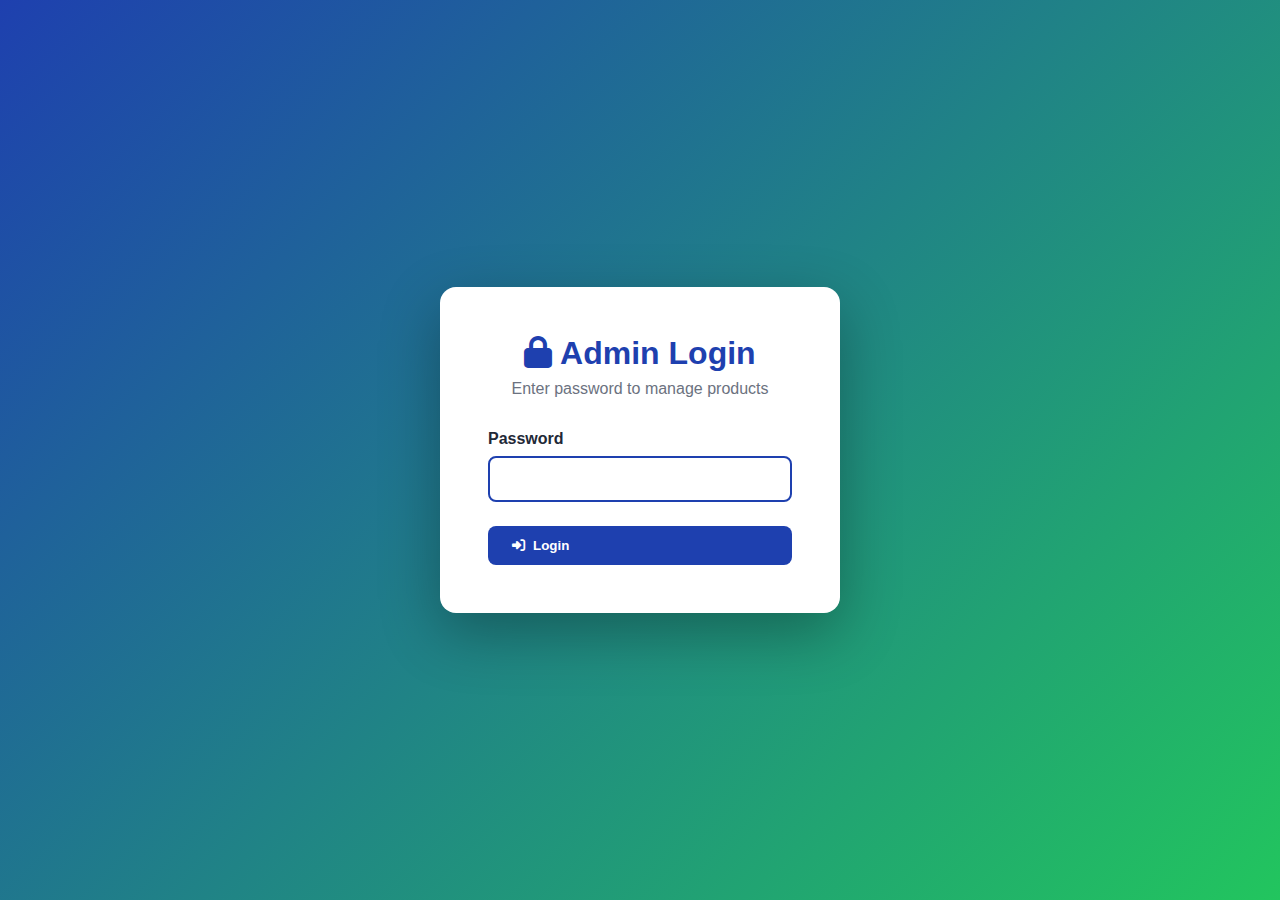
<file: admin/direct-admin.html>
<!DOCTYPE html>
<html lang="en">
<head>
    <meta charset="UTF-8">
    <meta name="viewport" content="width=device-width, initial-scale=1.0">
    <title>Product Admin</title>
    <link rel="stylesheet" href="https://cdnjs.cloudflare.com/ajax/libs/font-awesome/6.5.1/css/all.min.css">
    <style>
        :root {
            --primary: #1E40AF;
            --success: #22C55E;
            --amber: #F59E0B;
            --danger: #EF4444;
            --bg: #F9FAFB;
            --text: #1F2937;
            --text-light: #6B7280;
            --border: #E5E7EB;
        }

        * { margin: 0; padding: 0; box-sizing: border-box; }
        
        body {
            font-family: -apple-system, BlinkMacSystemFont, 'Segoe UI', sans-serif;
            background: var(--bg);
            color: var(--text);
        }

        .container {
            max-width: 1400px;
            margin: 0 auto;
            padding: 2rem;
        }

        .header {
            background: white;
            padding: 2rem;
            border-radius: 12px;
            box-shadow: 0 1px 3px rgba(0,0,0,0.1);
            margin-bottom: 2rem;
            display: flex;
            justify-content: space-between;
            align-items: center;
        }

        .header h1 {
            color: var(--primary);
            font-size: 1.75rem;
        }

        .actions {
            display: flex;
            gap: 1rem;
        }

        .btn {
            padding: 0.75rem 1.5rem;
            border: none;
            border-radius: 8px;
            font-weight: 600;
            cursor: pointer;
            display: flex;
            align-items: center;
            gap: 0.5rem;
            transition: all 0.2s;
        }

        .btn-primary {
            background: var(--primary);
            color: white;
        }

        .btn-primary:hover {
            background: #1E3A8A;
        }

        .btn-success {
            background: var(--success);
            color: white;
        }

        .btn-success:hover {
            background: #16A34A;
        }

        .btn-link {
            background: transparent;
            color: var(--primary);
            border: 2px solid var(--primary);
        }

        .btn-link:hover {
            background: var(--primary);
            color: white;
        }

        .products-grid {
            display: grid;
            grid-template-columns: repeat(auto-fill, minmax(350px, 1fr));
            gap: 1.5rem;
        }

        .product-card {
            background: white;
            border-radius: 12px;
            padding: 1.5rem;
            box-shadow: 0 1px 3px rgba(0,0,0,0.1);
            transition: all 0.2s;
        }

        .product-card:hover {
            box-shadow: 0 4px 12px rgba(0,0,0,0.15);
        }

        .product-card input,
        .product-card textarea {
            width: 100%;
            padding: 0.5rem;
            border: 1px solid transparent;
            border-radius: 6px;
            font-size: inherit;
            font-family: inherit;
            background: transparent;
            transition: all 0.2s;
        }

        .product-card input:hover,
        .product-card textarea:hover {
            background: var(--bg);
        }

        .product-card input:focus,
        .product-card textarea:focus {
            outline: none;
            border-color: var(--primary);
            background: white;
        }

        .product-card textarea {
            resize: none;
            min-height: 60px;
        }

        .product-header {
            display: flex;
            justify-content: space-between;
            margin-bottom: 1rem;
        }

        .product-title h3 {
            color: var(--primary);
            font-size: 1.125rem;
            margin-bottom: 0.25rem;
        }

        .product-id {
            color: var(--text-light);
            font-size: 0.875rem;
        }

        .product-actions {
            display: flex;
            gap: 0.5rem;
        }

        .icon-btn {
            width: 36px;
            height: 36px;
            border: none;
            background: var(--bg);
            border-radius: 8px;
            cursor: pointer;
            display: flex;
            align-items: center;
            justify-content: center;
            transition: all 0.2s;
        }

        .icon-btn:hover {
            transform: scale(1.1);
        }

        .icon-btn.edit:hover {
            background: rgba(30, 64, 175, 0.1);
            color: var(--primary);
        }

        .icon-btn.delete:hover {
            background: rgba(239, 68, 68, 0.1);
            color: var(--danger);
        }

        .product-description {
            color: var(--text-light);
            font-size: 0.875rem;
            line-height: 1.5;
            margin-bottom: 1rem;
        }

        .product-meta {
            display: flex;
            gap: 0.75rem;
            margin-bottom: 1rem;
        }

        .badge {
            padding: 0.25rem 0.75rem;
            border-radius: 6px;
            font-size: 0.75rem;
            font-weight: 600;
        }

        .badge-success {
            background: rgba(34, 197, 94, 0.1);
            color: var(--success);
        }

        .badge-danger {
            background: rgba(239, 68, 68, 0.1);
            color: var(--danger);
        }

        .badge-featured {
            background: rgba(245, 158, 11, 0.1);
            color: var(--amber);
        }

        .product-price {
            font-size: 1.5rem;
            font-weight: 700;
            color: var(--success);
        }

        .modal {
            display: none;
            position: fixed;
            top: 0;
            left: 0;
            right: 0;
            bottom: 0;
            background: rgba(0,0,0,0.5);
            align-items: center;
            justify-content: center;
            z-index: 1000;
        }

        .modal.show {
            display: flex;
        }

        .modal-content {
            background: white;
            border-radius: 12px;
            padding: 2rem;
            max-width: 600px;
            width: 90%;
            max-height: 90vh;
            overflow-y: auto;
        }

        .modal-header {
            display: flex;
            justify-content: space-between;
            align-items: center;
            margin-bottom: 1.5rem;
        }

        .modal-header h2 {
            color: var(--primary);
        }

        .close-btn {
            background: none;
            border: none;
            font-size: 1.5rem;
            color: var(--text-light);
            cursor: pointer;
        }

        .form-group {
            margin-bottom: 1.5rem;
        }

        .form-group label {
            display: block;
            font-weight: 600;
            margin-bottom: 0.5rem;
            color: var(--text);
        }

        .form-group input,
        .form-group textarea,
        .form-group select {
            width: 100%;
            padding: 0.75rem;
            border: 2px solid var(--border);
            border-radius: 8px;
            font-size: 1rem;
            font-family: inherit;
        }

        .form-group textarea {
            resize: vertical;
            min-height: 100px;
        }

        .form-group input:focus,
        .form-group textarea:focus,
        .form-group select:focus {
            outline: none;
            border-color: var(--primary);
        }

        .checkbox-group {
            display: flex;
            align-items: center;
            gap: 0.5rem;
        }

        .checkbox-group input[type="checkbox"] {
            width: auto;
        }

        .empty-state {
            text-align: center;
            padding: 4rem 2rem;
            background: white;
            border-radius: 12px;
        }

        .empty-state i {
            font-size: 4rem;
            color: var(--text-light);
            margin-bottom: 1rem;
        }

        .message {
            position: fixed;
            top: 2rem;
            right: 2rem;
            padding: 1rem 1.5rem;
            border-radius: 8px;
            box-shadow: 0 4px 12px rgba(0,0,0,0.15);
            z-index: 2000;
            animation: slideIn 0.3s;
        }

        .message.success {
            background: var(--success);
            color: white;
        }

        .message.error {
            background: var(--danger);
            color: white;
        }

        @keyframes slideIn {
            from {
                transform: translateX(400px);
                opacity: 0;
            }
            to {
                transform: translateX(0);
                opacity: 1;
            }
        }

        .login-screen {
            display: flex;
            align-items: center;
            justify-content: center;
            min-height: 100vh;
            background: linear-gradient(135deg, var(--primary), var(--success));
        }

        .login-box {
            background: white;
            padding: 3rem;
            border-radius: 16px;
            box-shadow: 0 20px 60px rgba(0,0,0,0.3);
            max-width: 400px;
            width: 90%;
        }

        .login-box h1 {
            color: var(--primary);
            margin-bottom: 0.5rem;
            text-align: center;
        }

        .login-box p {
            color: var(--text-light);
            text-align: center;
            margin-bottom: 2rem;
        }

        .hidden {
            display: none !important;
        }
    </style>
</head>
<body>
    <!-- Login Screen -->
    <div id="loginScreen" class="login-screen">
        <div class="login-box">
            <h1><i class="fas fa-lock"></i> Admin Login</h1>
            <p>Enter password to manage products</p>
            <form onsubmit="login(event)">
                <div class="form-group">
                    <label>Password</label>
                    <input type="password" id="loginPassword" required autofocus>
                </div>
                <button type="submit" class="btn btn-primary" style="width: 100%;">
                    <i class="fas fa-sign-in-alt"></i> Login
                </button>
            </form>
        </div>
    </div>

    <!-- Admin Screen -->
    <div id="adminScreen" class="hidden">
    <div class="container">
        <div class="header">
            <div>
                <h1><i class="fas fa-boxes"></i> Product Manager</h1>
                <p style="color: var(--text-light); margin-top: 0.5rem;">Changes save automatically to GitHub</p>
            </div>
            <div class="actions">
                <button class="btn btn-link" onclick="window.open('../index.html', '_blank')">
                    <i class="fas fa-store"></i> View Shop
                </button>
                <button class="btn btn-success" onclick="openAddModal()">
                    <i class="fas fa-plus"></i> Add Product
                </button>
                <button class="btn btn-link" onclick="openSettingsModal()">
                    <i class="fas fa-cog"></i> Settings
                </button>
                <button class="btn btn-link" onclick="logout()">
                    <i class="fas fa-sign-out-alt"></i> Logout
                </button>
            </div>
        </div>

        <div id="productsGrid" class="products-grid"></div>
    </div>
    </div>

    <!-- Settings Modal -->
    <div id="settingsModal" class="modal">
        <div class="modal-content">
            <div class="modal-header">
                <h2>GitHub Settings</h2>
                <button class="close-btn" onclick="closeSettingsModal()">&times;</button>
            </div>
            <div class="form-group">
                <label>GitHub Personal Access Token</label>
                <input type="password" id="githubToken" placeholder="ghp_...">
                <p style="color: var(--text-light); font-size: 0.875rem; margin-top: 0.5rem;">
                    Create a token at <a href="https://github.com/settings/tokens" target="_blank" style="color: var(--primary);">GitHub Settings</a> with 'repo' permissions
                </p>
            </div>
            <div class="form-group">
                <label>Repository Owner</label>
                <input type="text" id="repoOwner" placeholder="NizarSH98">
            </div>
            <div class="form-group">
                <label>Repository Name</label>
                <input type="text" id="repoName" placeholder="shopping">
            </div>
            <button class="btn btn-primary" style="width: 100%;" onclick="saveSettings()">
                <i class="fas fa-save"></i> Save Settings
            </button>
        </div>
    </div>

    <!-- Modal -->
    <div id="modal" class="modal">
        <div class="modal-content">
            <div class="modal-header">
                <h2 id="modalTitle">Add Product</h2>
                <button class="close-btn" onclick="closeModal()">&times;</button>
            </div>
            <form id="productForm" onsubmit="saveProduct(event)">
                <div class="form-group">
                    <label>Product Name *</label>
                    <input type="text" id="name" required>
                </div>
                <div class="form-group">
                    <label>Product ID *</label>
                    <input type="text" id="id" required>
                </div>
                <div class="form-group">
                    <label>Category *</label>
                    <input type="text" id="category" required>
                </div>
                <div class="form-group">
                    <label>Description *</label>
                    <textarea id="description" required></textarea>
                </div>
                <div class="form-group">
                    <label>Price *</label>
                    <input type="number" id="price" step="0.01" required>
                </div>
                <div class="form-group">
                    <label>Currency *</label>
                    <input type="text" id="currency" value="USD" required>
                </div>
                <div class="form-group">
                    <label>Image URL *</label>
                    <input type="url" id="image" required>
                </div>
                <div class="form-group">
                    <div class="checkbox-group">
                        <input type="checkbox" id="in_stock" checked>
                        <label for="in_stock" style="margin: 0;">In Stock</label>
                    </div>
                </div>
                <div class="form-group">
                    <div class="checkbox-group">
                        <input type="checkbox" id="featured">
                        <label for="featured" style="margin: 0;">Featured Product</label>
                    </div>
                </div>
                <button type="submit" class="btn btn-primary" style="width: 100%;">
                    <i class="fas fa-check"></i> Save Product
                </button>
            </form>
        </div>
    </div>

    <script>
        let products = [];
        let editIndex = -1;

        // Load products from JSON file
        async function loadProducts() {
            try {
                const response = await fetch('../data/products.json');
                const data = await response.json();
                products = data.products || [];
                renderProducts();
                showMessage('success', `Loaded ${products.length} products`);
            } catch (error) {
                showMessage('error', 'Failed to load products: ' + error.message);
            }
        }

        function renderProducts() {
            const grid = document.getElementById('productsGrid');
            
            if (products.length === 0) {
                grid.innerHTML = `
                    <div class="empty-state">
                        <i class="fas fa-box-open"></i>
                        <h3>No products yet</h3>
                        <p>Click "Add Product" to create your first product</p>
                    </div>
                `;
                return;
            }

            grid.innerHTML = products.map((p, i) => `
                <div class="product-card">
                    <div class="product-header">
                        <div class="product-title" style="flex: 1;">
                            <input type="text" value="${p.name}" onchange="updateField(${i}, 'name', this.value)" style="font-size: 1.125rem; font-weight: 600; color: var(--primary); margin-bottom: 0.25rem;">
                            <input type="text" value="${p.id}" onchange="updateField(${i}, 'id', this.value)" style="font-size: 0.875rem; color: var(--text-light);">
                        </div>
                        <div class="product-actions">
                            <button class="icon-btn delete" onclick="deleteProduct(${i})">
                                <i class="fas fa-trash"></i>
                            </button>
                        </div>
                    </div>
                    <textarea onchange="updateField(${i}, 'description', this.value)" style="color: var(--text-light); font-size: 0.875rem; line-height: 1.5; margin-bottom: 1rem;">${p.description}</textarea>
                    <div style="display: grid; grid-template-columns: 1fr 1fr; gap: 0.5rem; margin-bottom: 1rem;">
                        <div>
                            <label style="font-size: 0.75rem; color: var(--text-light); display: block; margin-bottom: 0.25rem;">Category</label>
                            <input type="text" value="${p.category}" onchange="updateField(${i}, 'category', this.value)" style="font-size: 0.875rem;">
                        </div>
                        <div>
                            <label style="font-size: 0.75rem; color: var(--text-light); display: block; margin-bottom: 0.25rem;">Image URL</label>
                            <input type="url" value="${p.image}" onchange="updateField(${i}, 'image', this.value)" style="font-size: 0.875rem;">
                        </div>
                    </div>
                    <div style="display: grid; grid-template-columns: 1fr 1fr; gap: 0.5rem; margin-bottom: 1rem;">
                        <div>
                            <label style="font-size: 0.75rem; color: var(--text-light); display: block; margin-bottom: 0.25rem;">Price</label>
                            <input type="number" step="0.01" value="${p.price}" onchange="updateField(${i}, 'price', parseFloat(this.value))" style="font-size: 1.25rem; font-weight: 700; color: var(--success);">
                        </div>
                        <div>
                            <label style="font-size: 0.75rem; color: var(--text-light); display: block; margin-bottom: 0.25rem;">Currency</label>
                            <input type="text" value="${p.currency}" onchange="updateField(${i}, 'currency', this.value)" style="font-size: 0.875rem;">
                        </div>
                    </div>
                    <div class="product-meta">
                        <label class="checkbox-group">
                            <input type="checkbox" ${p.in_stock ? 'checked' : ''} onchange="updateField(${i}, 'in_stock', this.checked)">
                            <span class="badge ${p.in_stock ? 'badge-success' : 'badge-danger'}">
                                <i class="fas fa-${p.in_stock ? 'check' : 'times'}"></i>
                                In Stock
                            </span>
                        </label>
                        <label class="checkbox-group">
                            <input type="checkbox" ${p.featured ? 'checked' : ''} onchange="updateField(${i}, 'featured', this.checked)">
                            <span class="badge badge-featured">
                                <i class="fas fa-star"></i>
                                Featured
                            </span>
                        </label>
                    </div>
                </div>
            `).join('');
        }

        function updateField(index, field, value) {
            products[index][field] = value;
            saveToGitHub();
        }

        function openAddModal() {
            editIndex = -1;
            document.getElementById('modalTitle').textContent = 'Add Product';
            document.getElementById('productForm').reset();
            document.getElementById('modal').classList.add('show');
        }

        function closeModal() {
            document.getElementById('modal').classList.remove('show');
        }

        function saveProduct(e) {
            e.preventDefault();
            
            const product = {
                id: document.getElementById('id').value,
                name: document.getElementById('name').value,
                category: document.getElementById('category').value,
                description: document.getElementById('description').value,
                price: parseFloat(document.getElementById('price').value),
                currency: document.getElementById('currency').value,
                image: document.getElementById('image').value,
                in_stock: document.getElementById('in_stock').checked,
                featured: document.getElementById('featured').checked
            };

            products.push(product);
            renderProducts();
            closeModal();
            saveToGitHub();
        }

        function deleteProduct(index) {
            if (!confirm('Delete this product?')) return;
            products.splice(index, 1);
            renderProducts();
            saveToGitHub();
        }

        async function saveToGitHub() {
            const settings = JSON.parse(localStorage.getItem('githubSettings') || '{}');
            
            if (!settings.token || !settings.owner || !settings.repo) {
                showMessage('error', '⚙️ Please configure GitHub settings first');
                setTimeout(() => openSettingsModal(), 1000);
                return;
            }

            try {
                showMessage('success', '💾 Saving to GitHub...');

                // Get current file SHA
                const fileUrl = `https://api.github.com/repos/${settings.owner}/${settings.repo}/contents/data/products.json`;
                const getResponse = await fetch(fileUrl, {
                    headers: {
                        'Authorization': `token ${settings.token}`,
                        'Accept': 'application/vnd.github.v3+json'
                    }
                });
                
                const fileData = await getResponse.json();
                const sha = fileData.sha;

                // Update file
                const content = btoa(JSON.stringify({ products }, null, 2));
                const updateResponse = await fetch(fileUrl, {
                    method: 'PUT',
                    headers: {
                        'Authorization': `token ${settings.token}`,
                        'Accept': 'application/vnd.github.v3+json',
                        'Content-Type': 'application/json'
                    },
                    body: JSON.stringify({
                        message: 'Update products via admin',
                        content: content,
                        sha: sha
                    })
                });

                if (updateResponse.ok) {
                    showMessage('success', '✅ Saved to GitHub! Changes will be live in 1-2 minutes.');
                } else {
                    const error = await updateResponse.json();
                    showMessage('error', '❌ GitHub error: ' + error.message);
                }
            } catch (error) {
                showMessage('error', '❌ Failed to save: ' + error.message);
            }
        }

        function openSettingsModal() {
            const settings = JSON.parse(localStorage.getItem('githubSettings') || '{}');
            document.getElementById('githubToken').value = settings.token || '';
            document.getElementById('repoOwner').value = settings.owner || 'NizarSH98';
            document.getElementById('repoName').value = settings.repo || 'shopping';
            document.getElementById('settingsModal').classList.add('show');
        }

        function closeSettingsModal() {
            document.getElementById('settingsModal').classList.remove('show');
        }

        function saveSettings() {
            const settings = {
                token: document.getElementById('githubToken').value,
                owner: document.getElementById('repoOwner').value,
                repo: document.getElementById('repoName').value
            };
            localStorage.setItem('githubSettings', JSON.stringify(settings));
            closeSettingsModal();
            showMessage('success', '✅ Settings saved! You can now add/edit products.');
        }

        function showMessage(type, text) {
            const msg = document.createElement('div');
            msg.className = `message ${type}`;
            msg.textContent = text;
            document.body.appendChild(msg);
            setTimeout(() => msg.remove(), 5000);
        }

        // Auth functions
        const ADMIN_PASSWORD = 'admin123'; // Change this!

        function login(e) {
            e.preventDefault();
            const password = document.getElementById('loginPassword').value;
            
            if (password === ADMIN_PASSWORD) {
                sessionStorage.setItem('adminAuth', 'true');
                document.getElementById('loginScreen').classList.add('hidden');
                document.getElementById('adminScreen').classList.remove('hidden');
                loadProducts();
            } else {
                showMessage('error', '❌ Invalid password');
                document.getElementById('loginPassword').value = '';
            }
        }

        function logout() {
            sessionStorage.removeItem('adminAuth');
            location.reload();
        }

        function checkAuth() {
            if (sessionStorage.getItem('adminAuth') === 'true') {
                document.getElementById('loginScreen').classList.add('hidden');
                document.getElementById('adminScreen').classList.remove('hidden');
                loadProducts();
            }
        }

        // Load on start
        checkAuth();
    </script>
</body>
</html>
</file>
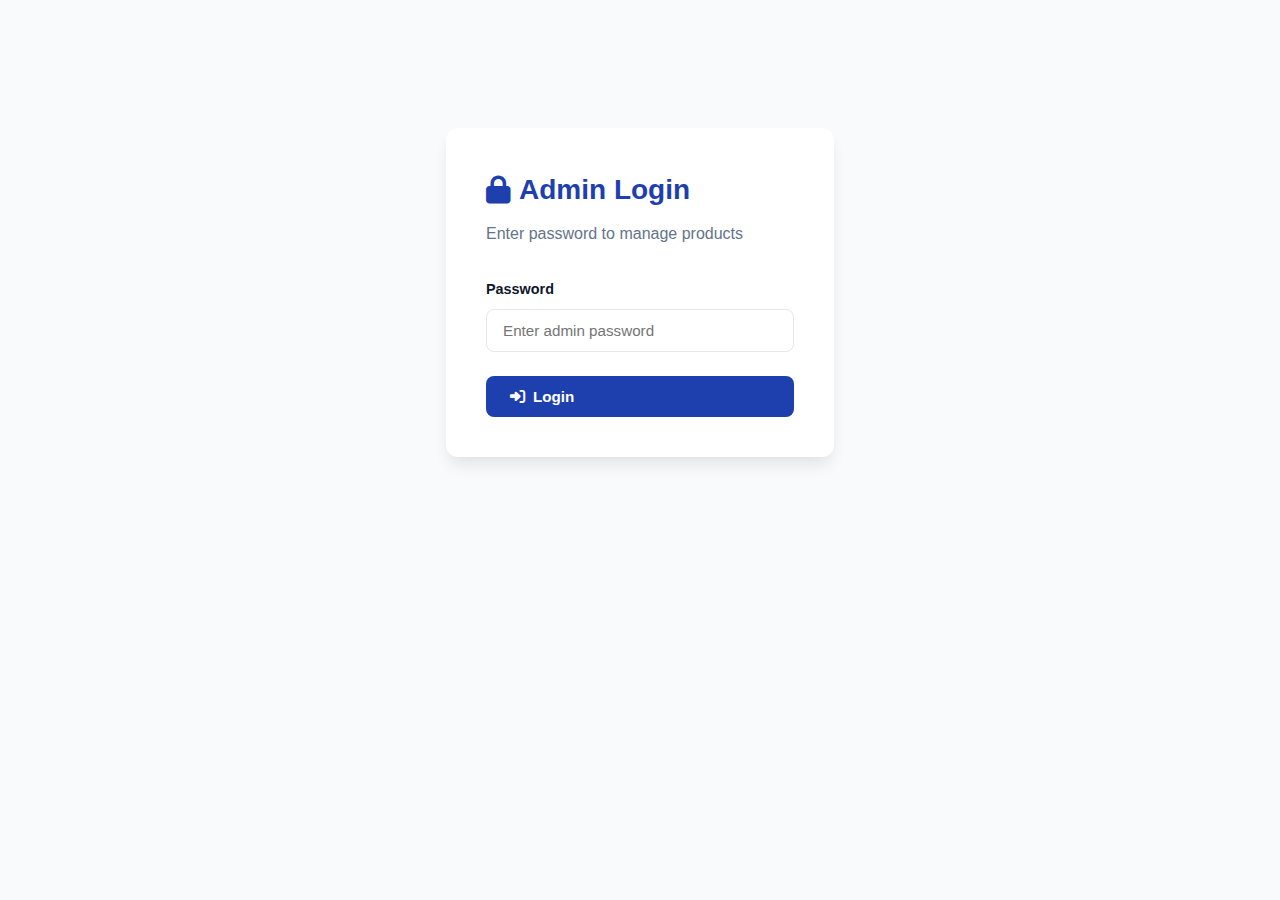
<file: admin/simple-admin.html>
<!DOCTYPE html>
<html lang="en">
<head>
    <meta charset="UTF-8">
    <meta name="viewport" content="width=device-width, initial-scale=1.0">
    <title>Admin - Product Manager</title>
    <link rel="stylesheet" href="https://cdnjs.cloudflare.com/ajax/libs/font-awesome/6.5.1/css/all.min.css">
    <style>
        * { margin: 0; padding: 0; box-sizing: border-box; }
        
        :root {
            --primary-color: #1E40AF; --primary-hover: #1e3a8a;
            --accent-color: #22C55E; --accent-hover: #16a34a;
            --danger-color: #ef4444; --danger-hover: #dc2626;
            --bg-primary: #F9FAFB; --bg-surface: #FFFFFF;
            --text-primary: #0F172A; --text-secondary: #64748B;
            --border-color: #E5E7EB;
            --shadow-sm: 0 1px 2px 0 rgba(15, 23, 42, 0.05);
            --shadow-md: 0 4px 6px -1px rgba(15, 23, 42, 0.1);
            --shadow-lg: 0 10px 15px -3px rgba(15, 23, 42, 0.1);
        }
        
        body {
            font-family: -apple-system, BlinkMacSystemFont, "Segoe UI", Roboto, sans-serif;
            background: var(--bg-primary); color: var(--text-primary); line-height: 1.6;
        }
        
        .login-container { max-width: 420px; margin: 8rem auto; padding: 0 1rem; }
        .login-card {
            background: var(--bg-surface); padding: 2.5rem;
            border-radius: 12px; box-shadow: var(--shadow-lg);
        }
        .login-card h2 {
            color: var(--primary-color); margin-bottom: 0.5rem;
            font-size: 1.75rem; display: flex; align-items: center; gap: 0.5rem;
        }
        
        .admin-container { display: flex; min-height: 100vh; }
        .sidebar {
            width: 260px; background: var(--bg-surface);
            border-right: 1px solid var(--border-color); padding: 1.5rem;
        }
        .sidebar-brand {
            display: flex; align-items: center; gap: 0.75rem; margin-bottom: 2rem;
            color: var(--primary-color); font-size: 1.25rem; font-weight: 700;
        }
        .nav-menu { list-style: none; }
        .nav-item { margin-bottom: 0.5rem; }
        .nav-link {
            display: flex; align-items: center; gap: 0.75rem; padding: 0.75rem 1rem;
            color: var(--text-secondary); text-decoration: none;
            border-radius: 8px; transition: all 0.2s; cursor: pointer;
        }
        .nav-link:hover { background: var(--bg-primary); color: var(--primary-color); }
        .nav-link.active {
            background: rgba(30, 64, 175, 0.1); color: var(--primary-color); font-weight: 600;
        }
        
        .main-content { flex: 1; padding: 2rem; overflow-y: auto; }
        .page-header { margin-bottom: 2rem; }
        .page-header h1 { font-size: 2rem; color: var(--text-primary); margin-bottom: 0.5rem; }
        .page-header p { color: var(--text-secondary); }
        
        .actions-bar {
            display: flex; justify-content: space-between; align-items: center;
            margin-bottom: 1.5rem; flex-wrap: wrap; gap: 1rem;
        }
        .search-box { flex: 1; max-width: 400px; position: relative; }
        .search-box input {
            width: 100%; padding: 0.75rem 1rem 0.75rem 2.75rem;
            border: 1px solid var(--border-color); border-radius: 8px; font-size: 0.95rem;
        }
        .search-box i {
            position: absolute; left: 1rem; top: 50%; transform: translateY(-50%);
            color: var(--text-secondary);
        }
        
        .products-grid {
            display: grid; grid-template-columns: repeat(auto-fill, minmax(320px, 1fr)); gap: 1.5rem;
        }
        .product-card {
            background: var(--bg-surface); border: 1px solid var(--border-color);
            border-radius: 12px; padding: 1.5rem; transition: all 0.2s;
        }
        .product-card:hover { box-shadow: var(--shadow-lg); transform: translateY(-4px); }
        
        .product-header {
            display: flex; justify-content: space-between; align-items: start; margin-bottom: 1rem;
        }
        .product-title { flex: 1; }
        .product-title h3 {
            color: var(--primary-color); font-size: 1.125rem; margin-bottom: 0.25rem;
        }
        .product-id { font-size: 0.75rem; color: var(--text-secondary); }
        
        .product-actions { display: flex; gap: 0.5rem; }
        .icon-btn {
            width: 32px; height: 32px; border: none; background: none;
            color: var(--text-secondary); cursor: pointer; border-radius: 6px;
            display: flex; align-items: center; justify-content: center; transition: all 0.2s;
        }
        .icon-btn:hover { background: var(--bg-primary); }
        .icon-btn.edit:hover { color: var(--primary-color); background: rgba(30, 64, 175, 0.1); }
        .icon-btn.delete:hover { color: var(--danger-color); background: rgba(239, 68, 68, 0.1); }
        
        .product-description {
            color: var(--text-secondary); font-size: 0.875rem; line-height: 1.5;
            margin-bottom: 1rem; display: -webkit-box; -webkit-line-clamp: 2;
            -webkit-box-orient: vertical; overflow: hidden;
        }
        .product-meta { display: flex; flex-wrap: wrap; gap: 0.75rem; margin-bottom: 1rem; }
        .meta-item {
            display: flex; align-items: center; gap: 0.25rem;
            font-size: 0.875rem; color: var(--text-secondary);
        }
        .product-price {
            font-size: 1.5rem; font-weight: 700; color: var(--accent-color);
        }
        
        .badge {
            display: inline-flex; align-items: center; gap: 0.25rem;
            padding: 0.25rem 0.75rem; border-radius: 6px;
            font-size: 0.75rem; font-weight: 600;
        }
        .badge-success { background: #d1fae5; color: #065f46; }
        .badge-danger { background: #fee2e2; color: #991b1b; }
        .badge-warning { background: #fef3c7; color: #92400e; }
        
        button, .btn {
            padding: 0.75rem 1.5rem; border: none; border-radius: 8px;
            font-size: 0.95rem; font-weight: 600; cursor: pointer; transition: all 0.2s;
            display: inline-flex; align-items: center; gap: 0.5rem;
        }
        .btn-primary { background: var(--primary-color); color: white; }
        .btn-primary:hover { background: var(--primary-hover); transform: translateY(-2px); }
        .btn-success { background: var(--accent-color); color: white; }
        .btn-success:hover { background: var(--accent-hover); }
        .btn-danger { background: var(--danger-color); color: white; }
        .btn-danger:hover { background: var(--danger-hover); }
        .btn-secondary { background: var(--text-secondary); color: white; }
        
        input, textarea, select {
            width: 100%; padding: 0.75rem 1rem; border: 1px solid var(--border-color);
            border-radius: 8px; font-size: 0.95rem; transition: all 0.2s;
            background: var(--bg-surface);
        }
        input:focus, textarea:focus, select:focus {
            outline: none; border-color: var(--primary-color);
            box-shadow: 0 0 0 3px rgba(30, 64, 175, 0.1);
        }
        label {
            display: block; margin-bottom: 0.5rem;
            color: var(--text-primary); font-weight: 600; font-size: 0.9rem;
        }
        .form-group { margin-bottom: 1.5rem; }
        .form-row { display: grid; grid-template-columns: 1fr 1fr; gap: 1rem; }
        
        .modal {
            display: none; position: fixed; top: 0; left: 0; width: 100%; height: 100%;
            background: rgba(0, 0, 0, 0.5); z-index: 1000; align-items: center;
            justify-content: center; padding: 2rem;
        }
        .modal.active { display: flex; }
        .modal-content {
            background: var(--bg-surface); border-radius: 12px; max-width: 700px;
            width: 100%; max-height: 90vh; overflow-y: auto; box-shadow: var(--shadow-lg);
        }
        .modal-header {
            padding: 1.5rem 2rem; border-bottom: 1px solid var(--border-color);
            display: flex; justify-content: space-between; align-items: center;
        }
        .modal-header h2 { font-size: 1.5rem; color: var(--primary-color); }
        .modal-body { padding: 2rem; }
        .modal-footer {
            padding: 1.5rem 2rem; border-top: 1px solid var(--border-color);
            display: flex; justify-content: flex-end; gap: 1rem;
        }
        .close-modal {
            background: none; border: none; font-size: 1.5rem;
            color: var(--text-secondary); cursor: pointer; padding: 0;
            width: 32px; height: 32px; display: flex; align-items: center;
            justify-content: center; border-radius: 6px;
        }
        .close-modal:hover { background: var(--bg-primary); }
        
        .hidden { display: none !important; }
        .message {
            padding: 1rem 1.5rem; border-radius: 8px; margin-bottom: 1.5rem;
            display: flex; align-items: center; gap: 0.75rem;
        }
        .message-success { background: #d1fae5; color: #065f46; border: 1px solid #86efac; }
        .message-error { background: #fee2e2; color: #991b1b; border: 1px solid #fca5a5; }
        
        .empty-state { text-align: center; padding: 4rem 2rem; color: var(--text-secondary); }
        .empty-state i { font-size: 4rem; margin-bottom: 1rem; opacity: 0.3; }
        
        .checkbox-wrapper { display: flex; align-items: center; gap: 0.5rem; }
        .checkbox-wrapper input[type="checkbox"] { width: auto; }
        
        @media (max-width: 768px) {
            .sidebar { display: none; }
            .form-row { grid-template-columns: 1fr; }
        }
    </style>
</head>
<body>
    <div id="loginScreen" class="login-container">
        <div class="login-card">
            <h2><i class="fas fa-lock"></i> Admin Login</h2>
            <p style="color: var(--text-secondary); margin-bottom: 2rem;">Enter password to manage products</p>
            <form id="loginForm">
                <div class="form-group">
                    <label for="password">Password</label>
                    <input type="password" id="password" placeholder="Enter admin password" required>
                </div>
                <button type="submit" class="btn-primary" style="width: 100%;">
                    <i class="fas fa-sign-in-alt"></i> Login
                </button>
            </form>
            <div id="loginError" class="message message-error hidden" style="margin-top: 1rem;"></div>
        </div>
    </div>

    <div id="adminScreen" class="admin-container hidden">
        <div class="sidebar">
            <div class="sidebar-brand">
                <i class="fas fa-shopping-bag"></i>
                <span>Shop Admin</span>
            </div>
            <ul class="nav-menu">
                <li class="nav-item">
                    <a class="nav-link active">
                        <i class="fas fa-boxes"></i>
                        <span>Products</span>
                    </a>
                </li>
                <li class="nav-item">
                    <a class="nav-link" onclick="logout()">
                        <i class="fas fa-sign-out-alt"></i>
                        <span>Logout</span>
                    </a>
                </li>
            </ul>
        </div>

        <div class="main-content">
            <div class="page-header">
                <h1>Products</h1>
                <p>Manage your product catalog</p>
            </div>

            <div id="message"></div>

            <div class="actions-bar">
                <div class="search-box">
                    <i class="fas fa-search"></i>
                    <input type="text" id="searchInput" placeholder="Search products..." onkeyup="filterProducts()">
                </div>
                <button class="btn-success" onclick="openAddModal()">
                    <i class="fas fa-plus"></i> Add Product
                </button>
            </div>

            <div id="productsContainer">
                <div class="empty-state">
                    <i class="fas fa-spinner fa-spin"></i>
                    <p>Loading products...</p>
                </div>
            </div>
        </div>
    </div>

    <div id="productModal" class="modal">
        <div class="modal-content">
            <div class="modal-header">
                <h2 id="modalTitle">Add Product</h2>
                <button class="close-modal" onclick="closeModal()">
                    <i class="fas fa-times"></i>
                </button>
            </div>
            <div class="modal-body">
                <form id="productForm">
                    <input type="hidden" id="editIndex">
                    
                    <div class="form-group">
                        <label for="productName">Product Name *</label>
                        <input type="text" id="productName" required placeholder="Enter product name">
                    </div>

                    <div class="form-row">
                        <div class="form-group">
                            <label for="productId">Product ID *</label>
                            <input type="text" id="productId" required placeholder="prod-001">
                        </div>
                        <div class="form-group">
                            <label for="productCategory">Category *</label>
                            <select id="productCategory" required>
                                <option value="">Select category</option>
                                <option value="Electronics">Electronics</option>
                                <option value="Clothing">Clothing</option>
                                <option value="Home & Kitchen">Home & Kitchen</option>
                                <option value="Sports & Fitness">Sports & Fitness</option>
                                <option value="Accessories">Accessories</option>
                                <option value="Other">Other</option>
                            </select>
                        </div>
                    </div>

                    <div class="form-group">
                        <label for="productDescription">Description *</label>
                        <textarea id="productDescription" rows="3" required placeholder="Enter product description"></textarea>
                    </div>

                    <div class="form-row">
                        <div class="form-group">
                            <label for="productPrice">Price *</label>
                            <input type="number" id="productPrice" step="0.01" required placeholder="0.00">
                        </div>
                        <div class="form-group">
                            <label for="productCurrency">Currency</label>
                            <select id="productCurrency">
                                <option value="USD">USD</option>
                                <option value="EUR">EUR</option>
                                <option value="GBP">GBP</option>
                            </select>
                        </div>
                    </div>

                    <div class="form-group">
                        <label for="productImages">Image URL</label>
                        <input type="text" id="productImages" placeholder="https://example.com/image.jpg">
                    </div>

                    <div class="form-group">
                        <div class="checkbox-wrapper">
                            <input type="checkbox" id="productInStock" checked>
                            <label for="productInStock" style="margin: 0;">In Stock</label>
                        </div>
                    </div>

                    <div class="form-group">
                        <div class="checkbox-wrapper">
                            <input type="checkbox" id="productFeatured">
                            <label for="productFeatured" style="margin: 0;">Featured Product</label>
                        </div>
                    </div>
                </form>
            </div>
            <div class="modal-footer">
                <button type="button" class="btn-secondary" onclick="closeModal()">Cancel</button>
                <button type="button" class="btn-success" onclick="saveProduct()">
                    <i class="fas fa-save"></i> Save Product
                </button>
            </div>
        </div>
    </div>

    <script>
        const WORKER_URL = 'https://oauth-proxy.jabernizar98.workers.dev';
        let authToken = localStorage.getItem('adminToken');
        let allProducts = [];

        if (authToken) checkAuth();

        document.getElementById('loginForm').addEventListener('submit', async (e) => {
            e.preventDefault();
            const password = document.getElementById('password').value;
            const btn = e.target.querySelector('button');
            btn.disabled = true;
            btn.innerHTML = '<i class="fas fa-spinner fa-spin"></i> Logging in...';
            
            try {
                const response = await fetch(`${WORKER_URL}/admin/login`, {
                    method: 'POST',
                    headers: { 'Content-Type': 'application/json' },
                    body: JSON.stringify({ password })
                });
                
                const data = await response.json();
                
                if (data.success) {
                    authToken = data.token;
                    localStorage.setItem('adminToken', authToken);
                    showAdminScreen();
                } else {
                    showError('loginError', '❌ Invalid password');
                }
            } catch (error) {
                showError('loginError', '❌ Login failed: ' + error.message);
            } finally {
                btn.disabled = false;
                btn.innerHTML = '<i class="fas fa-sign-in-alt"></i> Login';
            }
        });

        async function checkAuth() {
            try {
                const response = await fetch(`${WORKER_URL}/admin/check`, {
                    headers: { 'Authorization': `Bearer ${authToken}` }
                });
                
                if (response.ok) {
                    showAdminScreen();
                } else {
                    logout();
                }
            } catch (error) {
                logout();
            }
        }

        function showAdminScreen() {
            document.getElementById('loginScreen').classList.add('hidden');
            document.getElementById('adminScreen').classList.remove('hidden');
            loadProducts();
        }

        async function loadProducts() {
            try {
                const response = await fetch(`${WORKER_URL}/admin/products`, {
                    headers: { 'Authorization': `Bearer ${authToken}` }
                });
                
                const data = await response.json();
                
                if (data.success) {
                    let products = data.products;
                    if (!Array.isArray(products) && products.products) {
                        products = products.products;
                    }
                    allProducts = products || [];
                    displayProducts(allProducts);
                } else {
                    showMessage('error', '❌ Failed to load products');
                    document.getElementById('productsContainer').innerHTML = '<div class="empty-state"><i class="fas fa-exclamation-triangle"></i><p>Failed to load products</p></div>';
                }
            } catch (error) {
                showMessage('error', '❌ Error: ' + error.message);
            }
        }

        function displayProducts(products) {
            const container = document.getElementById('productsContainer');
            
            if (!products || products.length === 0) {
                container.innerHTML = `
                    <div class="empty-state">
                        <i class="fas fa-box-open"></i>
                        <h3>No products yet</h3>
                        <p>Click "Add Product" to create your first product</p>
                    </div>
                `;
                return;
            }
            
            container.innerHTML = `
                <div class="products-grid">
                    ${products.map((p, index) => `
                        <div class="product-card">
                            <div class="product-header">
                                <div class="product-title">
                                    <h3>${p.name || 'Unnamed'}</h3>
                                    <div class="product-id">${p.id || 'N/A'}</div>
                                </div>
                                <div class="product-actions">
                                    <button class="icon-btn edit" onclick="editProduct(${index})">
                                        <i class="fas fa-edit"></i>
                                    </button>
                                    <button class="icon-btn delete" onclick="deleteProduct(${index})">
                                        <i class="fas fa-trash"></i>
                                    </button>
                                </div>
                            </div>
                            <div class="product-info">
                                <p class="product-description">${p.description || 'No description'}</p>
                                <div class="product-meta">
                                    <span class="badge ${p.in_stock ? 'badge-success' : 'badge-danger'}">
                                        <i class="fas fa-${p.in_stock ? 'check' : 'times'}"></i>
                                        ${p.in_stock ? 'In Stock' : 'Out of Stock'}
                                    </span>
                                    ${p.featured ? '<span class="badge badge-warning"><i class="fas fa-star"></i> Featured</span>' : ''}
                                    <span class="meta-item">
                                        <i class="fas fa-tag"></i>
                                        ${p.category || 'Uncategorized'}
                                    </span>
                                </div>
                                <div class="product-price">$${parseFloat(p.price || 0).toFixed(2)}</div>
                            </div>
                        </div>
                    `).join('')}
                </div>
            `;
        }

        function filterProducts() {
            const search = document.getElementById('searchInput').value.toLowerCase();
            const filtered = allProducts.filter(p => 
                (p.name || '').toLowerCase().includes(search) ||
                (p.description || '').toLowerCase().includes(search) ||
                (p.category || '').toLowerCase().includes(search)
            );
            displayProducts(filtered);
        }

        function openAddModal() {
            document.getElementById('modalTitle').textContent = 'Add Product';
            document.getElementById('productForm').reset();
            document.getElementById('editIndex').value = '';
            document.getElementById('productModal').classList.add('active');
        }

        function editProduct(index) {
            const product = allProducts[index];
            document.getElementById('modalTitle').textContent = 'Edit Product';
            document.getElementById('editIndex').value = index;
            document.getElementById('productName').value = product.name || '';
            document.getElementById('productId').value = product.id || '';
            document.getElementById('productCategory').value = product.category || '';
            document.getElementById('productDescription').value = product.description || '';
            document.getElementById('productPrice').value = product.price || '';
            document.getElementById('productCurrency').value = product.currency || 'USD';
            document.getElementById('productImages').value = (product.images && product.images[0]) || '';
            document.getElementById('productInStock').checked = product.in_stock !== false;
            document.getElementById('productFeatured').checked = product.featured === true;
            document.getElementById('productModal').classList.add('active');
        }

        async function saveProduct() {
            const editIndex = document.getElementById('editIndex').value;
            const imageUrl = document.getElementById('productImages').value;
            
            const product = {
                id: document.getElementById('productId').value,
                name: document.getElementById('productName').value,
                description: document.getElementById('productDescription').value,
                price: parseFloat(document.getElementById('productPrice').value),
                currency: document.getElementById('productCurrency').value,
                category: document.getElementById('productCategory').value,
                images: imageUrl ? [imageUrl] : [],
                tags: [document.getElementById('productCategory').value.toLowerCase()],
                in_stock: document.getElementById('productInStock').checked,
                featured: document.getElementById('productFeatured').checked,
                created_at: new Date().toISOString(),
                updated_at: new Date().toISOString()
            };

            if (editIndex === '') {
                allProducts.push(product);
            } else {
                allProducts[editIndex] = product;
            }

            await saveToServer();
            closeModal();
        }

        async function deleteProduct(index) {
            if (!confirm('Are you sure you want to delete this product?')) return;
            
            allProducts.splice(index, 1);
            await saveToServer();
        }

        async function saveToServer() {
            try {
                const response = await fetch(`${WORKER_URL}/admin/products`, {
                    method: 'POST',
                    headers: {
                        'Authorization': `Bearer ${authToken}`,
                        'Content-Type': 'application/json'
                    },
                    body: JSON.stringify({ products: { products: allProducts } })
                });
                
                const data = await response.json();
                
                if (data.success) {
                    showMessage('success', '✅ Products saved successfully!');
                    displayProducts(allProducts);
                } else {
                    showMessage('error', '❌ Failed to save: ' + data.error);
                }
            } catch (error) {
                showMessage('error', '❌ Error: ' + error.message);
            }
        }

        function closeModal() {
            document.getElementById('productModal').classList.remove('active');
        }

        function logout() {
            localStorage.removeItem('adminToken');
            authToken = null;
            document.getElementById('adminScreen').classList.add('hidden');
            document.getElementById('loginScreen').classList.remove('hidden');
        }

        function showError(elementId, message) {
            const el = document.getElementById(elementId);
            el.textContent = message;
            el.classList.remove('hidden');
            setTimeout(() => el.classList.add('hidden'), 5000);
        }

        function showMessage(type, message) {
            const msgDiv = document.getElementById('message');
            msgDiv.className = `message message-${type}`;
            msgDiv.innerHTML = `<i class="fas fa-${type === 'success' ? 'check-circle' : 'exclamation-circle'}"></i> ${message}`;
            setTimeout(() => msgDiv.textContent = '', 5000);
        }
    </script>
</body>
</html>
</file>
